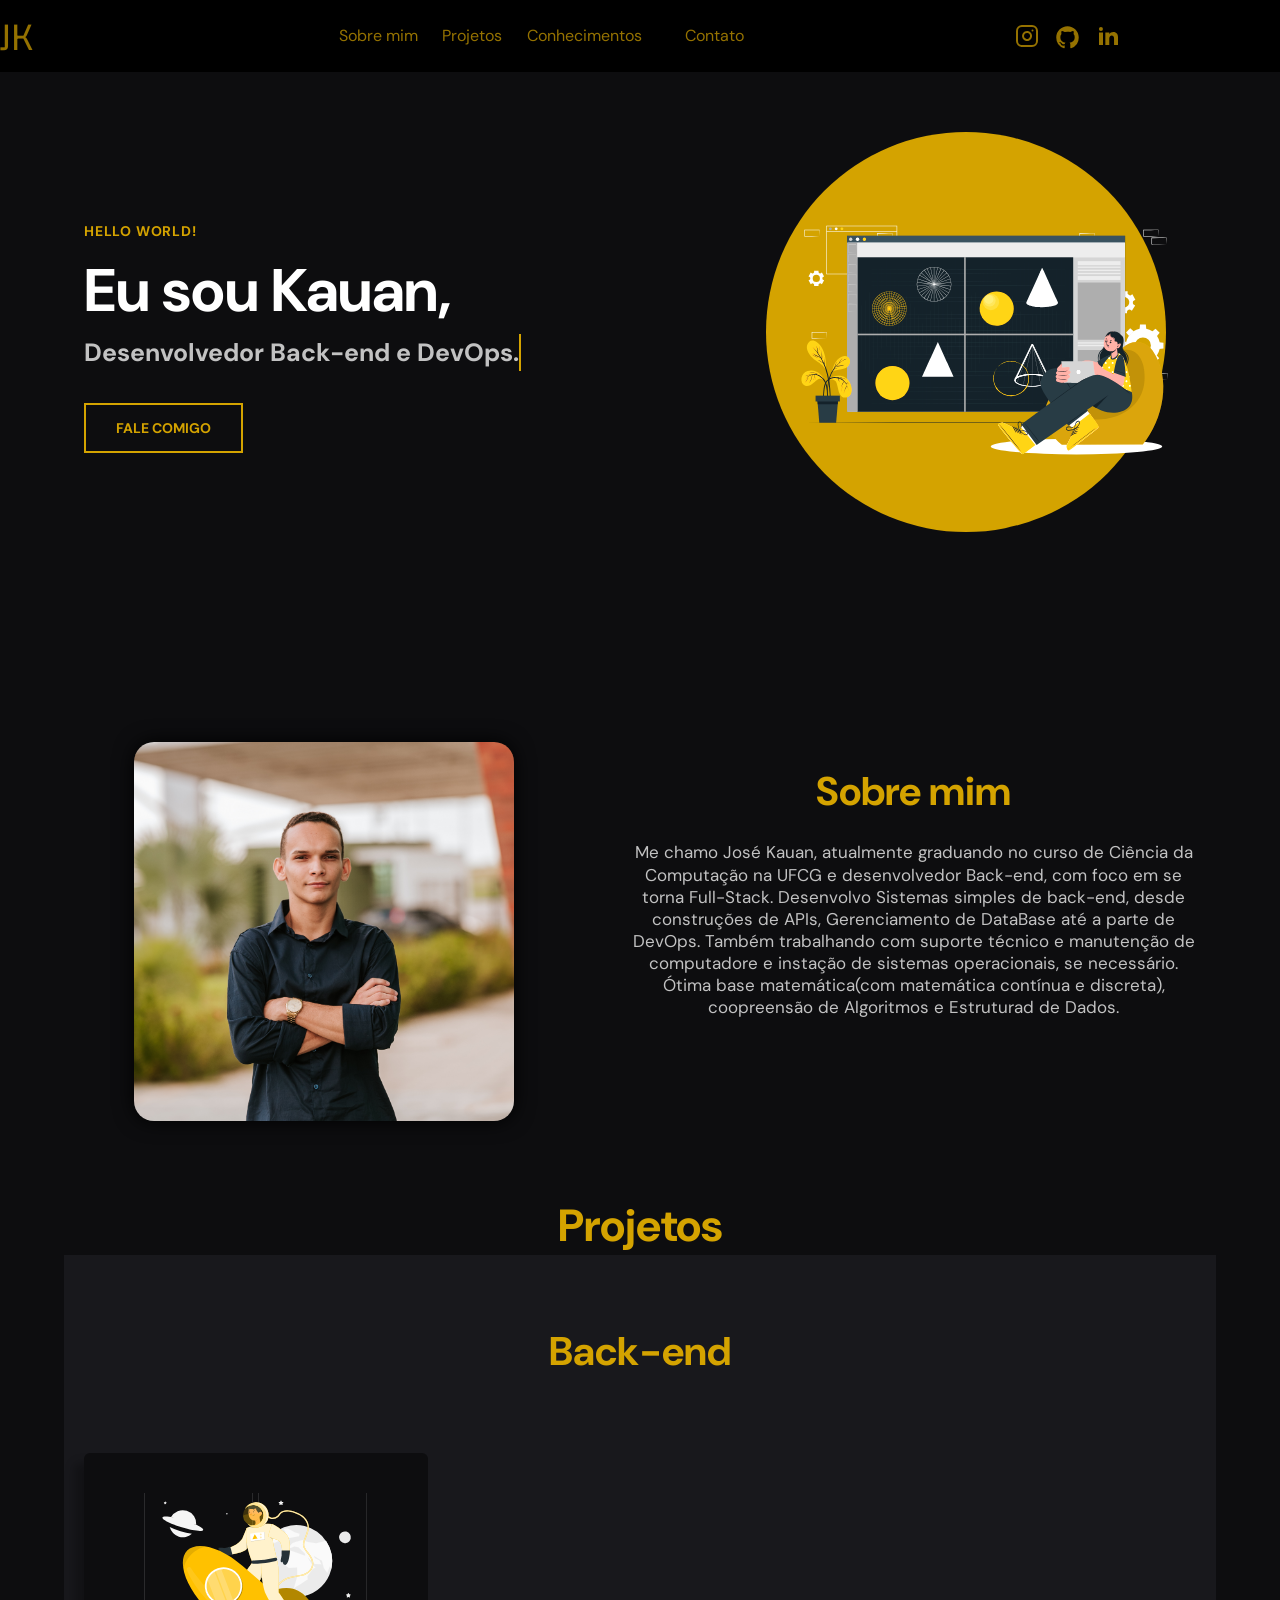
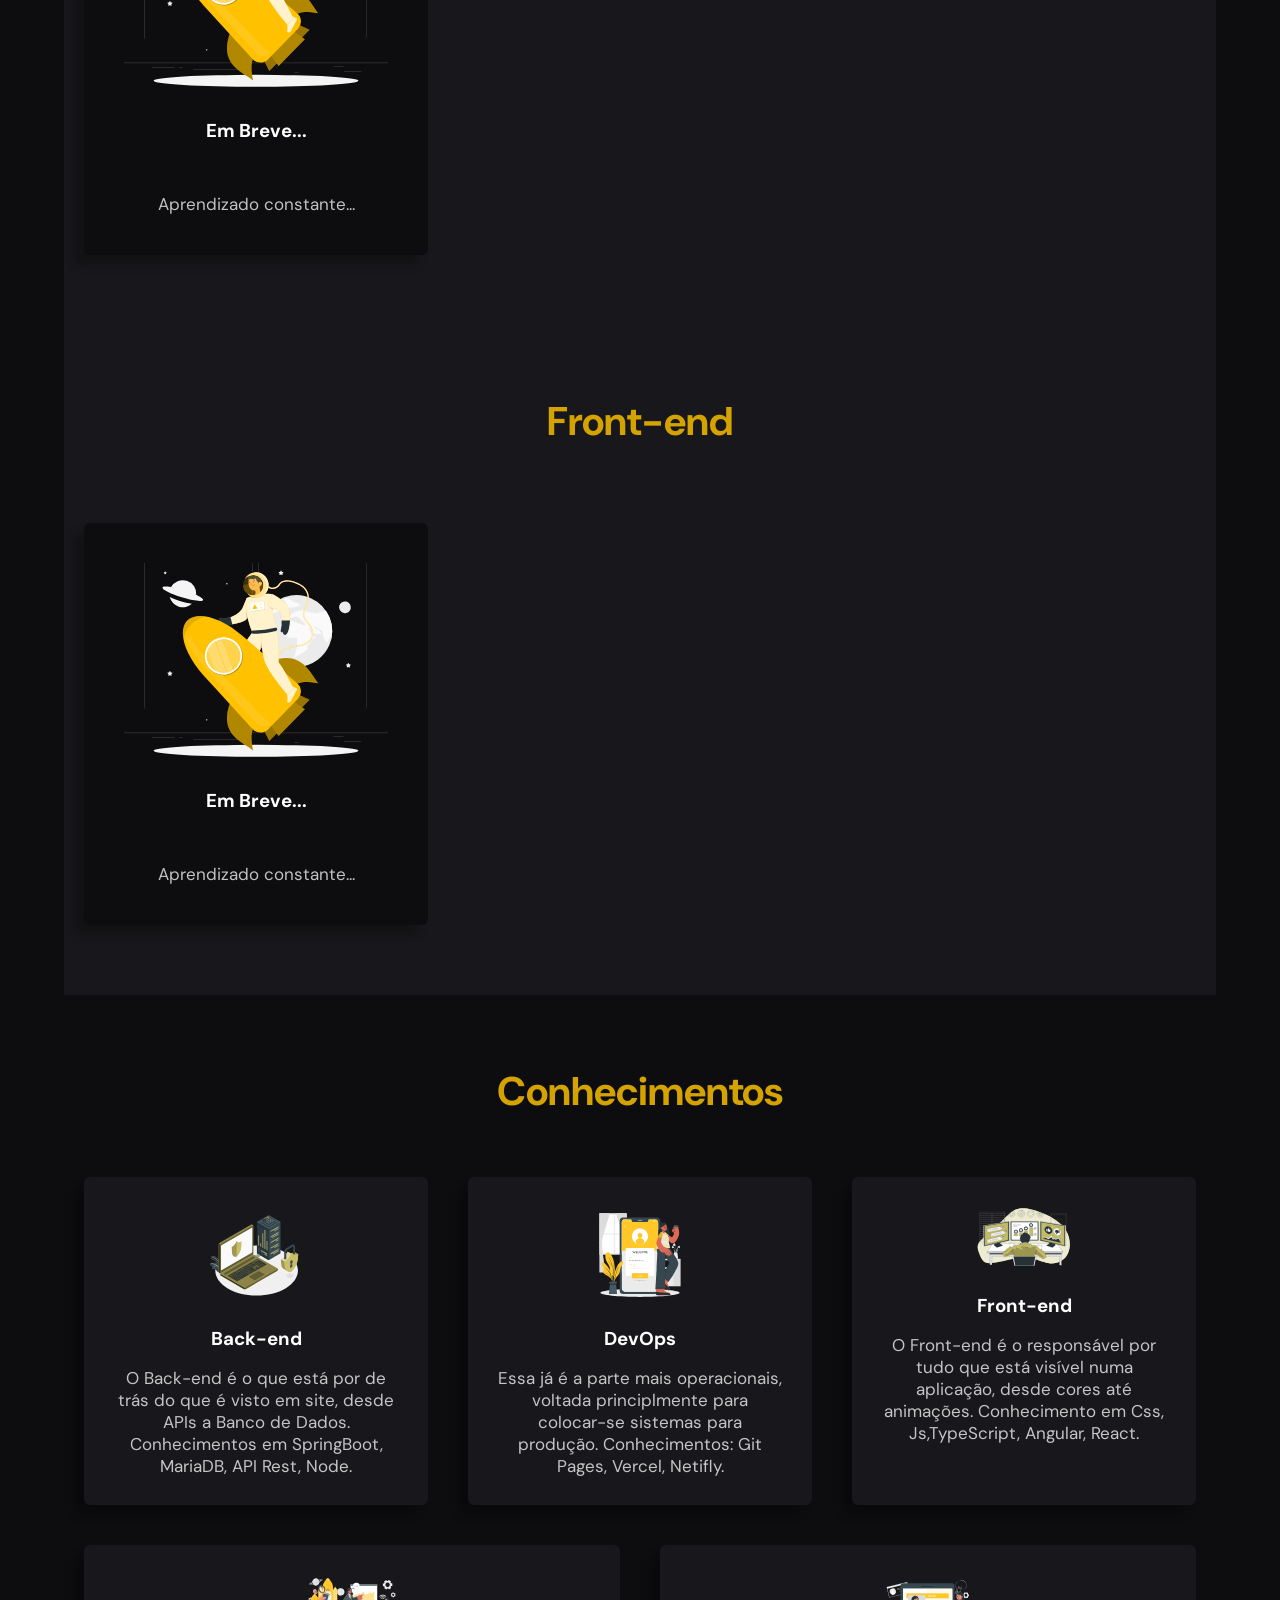
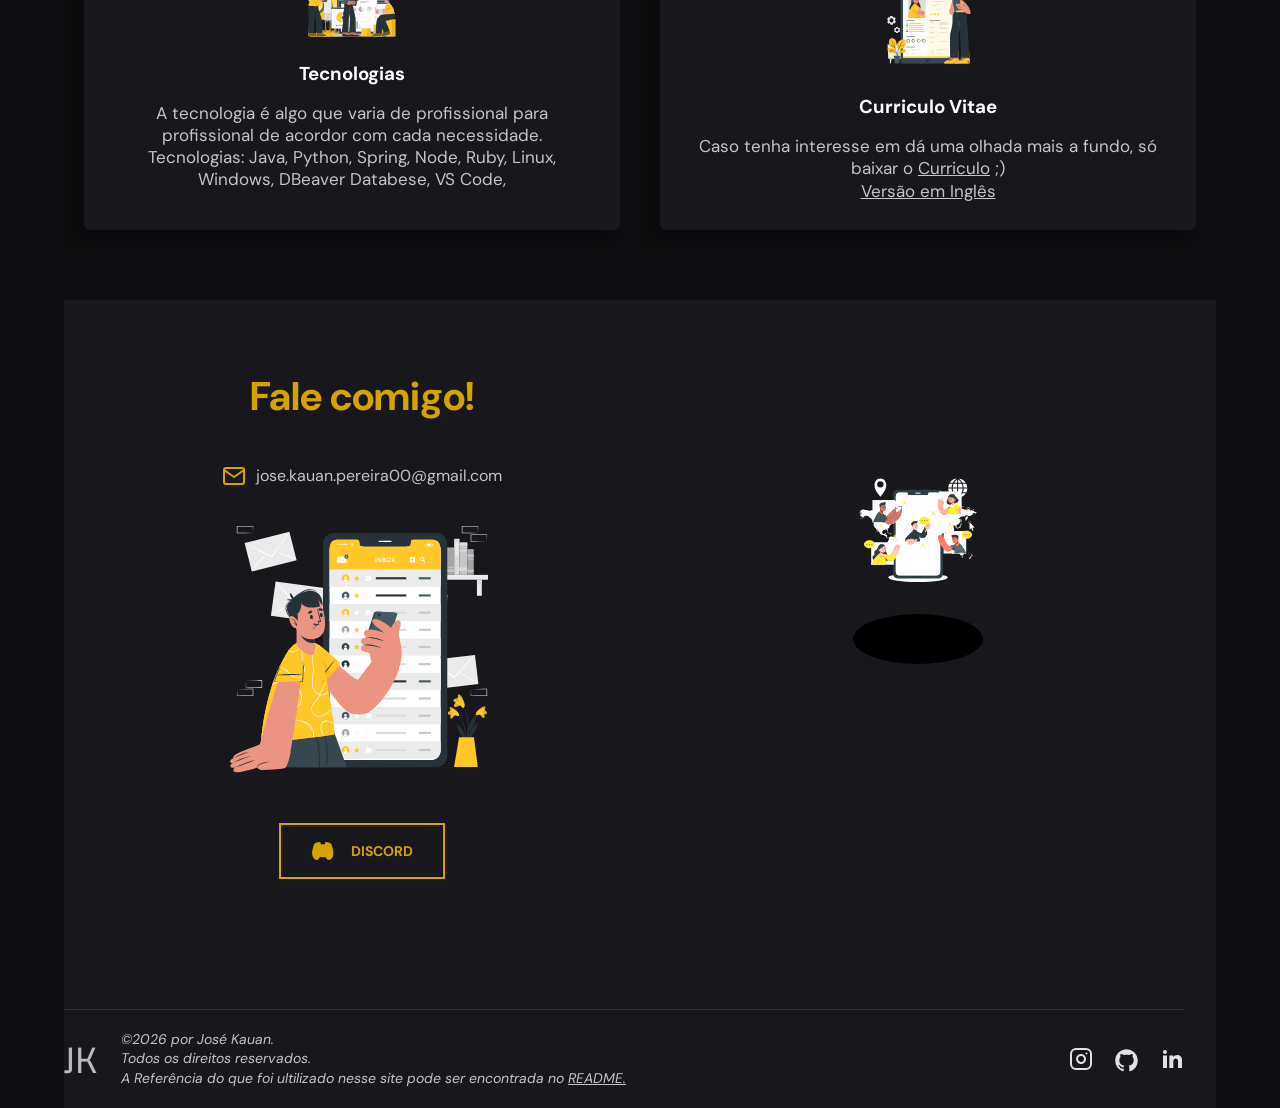
<file: index.html>
<!DOCTYPE html>

<html>
    <head>
        <meta charset="utf-8">
        <meta http-equiv="X-UA-Compatible" content="IE=edge">
        <title>José Kauan - Developer</title>
        <meta name="viewport" content="width=device-width, initial-scale=1">
        <link rel="stylesheet" href="assets/style/global.css">
        <link rel="preconnect" href="https://fonts.googleapis.com" />
        <link rel="preconnect" href="https://fonts.gstatic.com" crossorigin />
        <meta name="description" content="Portifólio de José Kauan, desenvolvedor Full-Stack em desenvolvimento" />
        <meta name="author" content="José Kauan Pereira" />
        <meta property="og:description" content="Portifólio de José Kauan, desenvolvedor Full-Stack em desenvolvimento" />
        <meta property="og:image" content="./assets/public/my.JPG" />
        <meta property="og:type" content="website" />
        <meta name="keywords" content="developer, programação, dev, desenvolvedor, programador, html, css, javascript, nodejs, reactjs, react, github, frontend, front-end" />
        <meta name="robots" content="index" />
        <link href="https://fonts.googleapis.com/css2?family=DM+Sans&family=Gemunu+Libre:wght@200&display=swap" rel="stylesheet" />
        <link rel="shortcut icon" href="assets/public/favicons.svg" type="image/x-icon" />
    </head>

  <body> 
  <div>
    <nav id="navigation">
      <div class="wrapper">
        <a class="logo close" href="#home"> JK </a>

        <div class="menu">
          <ul>
            <li>
              <a id="aboutNav" class="close" href="#about">Sobre mim</a>
            </li>
            <li>
              <a id="projectsNav" class="close" href="#projects">Projetos</a>
            </li>
            <li>
              <a id="knowledgeNav" class="close" href="#knowledge">Conhecimentos</a>
            </li>
            <li>
              <a id="contactNav" class="close" href="#contact">Contato</a>
            </li>
          </ul>

          <ul class="social-links">
            <li>
              <a href="https://instagram.com/zexkauan" title="Instagram" target="_blank">
                <svg width="24" height="24" viewBox="0 0 24 24" fill="none" xmlns="http://www.w3.org/2000/svg" >
                  <path
                    d="M17 1.99997H7C4.23858 1.99997 2 4.23855 2 6.99997V17C2 19.7614 4.23858 22 7 22H17C19.7614 22 22 19.7614 22 17V6.99997C22 4.23855 19.7614 1.99997 17 1.99997Z"
                    stroke="#FFFAF1"
                    stroke-width="2"
                    stroke-linecap="round"
                    stroke-linejoin="round"
                  />
                  <path
                    d="M15.9997 11.3701C16.1231 12.2023 15.981 13.0523 15.5935 13.7991C15.206 14.5459 14.5929 15.1515 13.8413 15.5297C13.0898 15.908 12.2382 16.0397 11.4075 15.906C10.5768 15.7723 9.80947 15.3801 9.21455 14.7852C8.61962 14.1903 8.22744 13.4229 8.09377 12.5923C7.96011 11.7616 8.09177 10.91 8.47003 10.1584C8.84829 9.40691 9.45389 8.7938 10.2007 8.4063C10.9475 8.0188 11.7975 7.87665 12.6297 8.00006C13.4786 8.12594 14.2646 8.52152 14.8714 9.12836C15.4782 9.73521 15.8738 10.5211 15.9997 11.3701Z"
                    stroke="#FFFAF1"
                    stroke-width="2"
                    stroke-linecap="round"
                    stroke-linejoin="round"
                  />
                  <path
                    d="M17.5 6.49997H17.51"
                    stroke="#FFFAF1"
                    stroke-width="2"
                    stroke-linecap="round"
                    stroke-linejoin="round"
                  />
                </svg>
              </a>
            </li>
            <li>
              <a href="https://github.com/jose-kauan-pereira00" title="Github" target="_blank" >
                <svg xmlns="http://www.w3.org/2000/svg" viewBox="0 0 24 24" width="24" height="24" >
                  <path fill="none" d="M0 0h24v24H0z" />
                  <path
                    d="M12 2C6.475 2 2 6.475 2 12a9.994 9.994 0 0 0 6.838 9.488c.5.087.687-.213.687-.476 0-.237-.013-1.024-.013-1.862-2.512.463-3.162-.612-3.362-1.175-.113-.288-.6-1.175-1.025-1.413-.35-.187-.85-.65-.013-.662.788-.013 1.35.725 1.538 1.025.9 1.512 2.338 1.087 2.912.825.088-.65.35-1.087.638-1.337-2.225-.25-4.55-1.113-4.55-4.938 0-1.088.387-1.987 1.025-2.688-.1-.25-.45-1.275.1-2.65 0 0 .837-.262 2.75 1.026a9.28 9.28 0 0 1 2.5-.338c.85 0 1.7.112 2.5.337 1.912-1.3 2.75-1.024 2.75-1.024.55 1.375.2 2.4.1 2.65.637.7 1.025 1.587 1.025 2.687 0 3.838-2.337 4.688-4.562 4.938.362.312.675.912.675 1.85 0 1.337-.013 2.412-.013 2.75 0 .262.188.574.688.474A10.016 10.016 0 0 0 22 12c0-5.525-4.475-10-10-10z"
                    fill="rgba(255,255,255,1)"
                  />
                </svg>
              </a>
            </li>
            <li>
              <a href="https://linkedin.com/in/josekauanpereira" title="LinkedIn" target="_blank" >
                <svg xmlns="http://www.w3.org/2000/svg" viewBox="0 0 24 24" width="24" height="24" >
                  <path fill="none" d="M0 0h24v24H0z" />
                  <path
                    d="M6.94 5a2 2 0 1 1-4-.002 2 2 0 0 1 4 .002zM7 8.48H3V21h4V8.48zm6.32 0H9.34V21h3.94v-6.57c0-3.66 4.77-4 4.77 0V21H22v-7.93c0-6.17-7.06-5.94-8.72-2.91l.04-1.68z"
                    fill="rgba(255,255,255,1)"
                  />
                </svg>
              </a>
            </li>
          </ul>
        </div>

        <button
          aria-expanded="false"
          aria-label="Abrir menu"
          class="open-menu open"
        >
          <svg
            width="40"
            height="40"
            viewBox="0 0 40 40"
            fill="none"
            xmlns="http://www.w3.org/2000/svg"
          >
            <path
              d="M10 20H30"
              stroke="#00856F"
              stroke-width="2"
              stroke-linecap="round"
              stroke-linejoin="round"
            />
            <path
              d="M10 12H30"
              stroke="#00856F"
              stroke-width="2"
              stroke-linecap="round"
              stroke-linejoin="round"
            />
            <path
              d="M18 28L30 28"
              stroke="#00856F"
              stroke-width="2"
              stroke-linecap="round"
              stroke-linejoin="round"
            />
          </svg>
        </button>

        <button
          aria-expanded="true"
          aria-label="Fechar menu"
          class="close-menu close"
        >
          <svg
            width="40"
            height="40"
            viewBox="0 0 40 40"
            fill="none"
            xmlns="http://www.w3.org/2000/svg"
          >
            <path
              d="M30 10L10 30M10 10L30 30"
              stroke="#FFFAF1"
              stroke-width="2"
              stroke-linecap="round"
              stroke-linejoin="round"
            />
          </svg>
        </button>
      </div>
    </nav>
    <div class="container">

      <section id="home">
        <div class="wrapper">
          <div class="col-a">
            <header>
              <h4>Hello World!</h4>
              <h1>Eu sou Kauan,</h1>
            </header>
            <div class="content">
              <p class="line typing">Desenvolvedor Back-end e DevOps.</p>
              <a class="button" href="#contact"> Fale comigo </a>
            </div>
          </div>

          <div class="col-b">
          <img src="assets/public/modeling-cuate.svg" alt="">
          </div>
        </div>
      </section>

      <section id="about">
        <div class="wrapper">
          <div class="col-a">
            <header>
              <h2>Sobre mim</h2>
            </header>
            <div class="content">
              <p>
              Me chamo José Kauan, atualmente graduando no curso de Ciência da Computação na UFCG
              e desenvolvedor Back-end, com foco em se torna Full-Stack. Desenvolvo Sistemas simples
              de back-end, desde construções de APIs, Gerenciamento de DataBase até a parte de DevOps. 
              Também trabalhando com suporte técnico e manutenção de computadore e instação de sistemas operacionais,
              se necessário. Ótima base matemática(com matemática contínua e discreta), coopreensão de Algoritmos
              e Estruturad de Dados.
              </p>
            </div>
          </div>
  
          <div class="col-b">
            <img
              src="assets/public/my.JPG"
              alt="My"
            />
          </div>
        </div>
      </section>

      <h2>Projetos</h2>
  
      <section id="projects">
        <div class="wrapper">
          <header>
            <h2>Back-end</h2>
          </header>
          <div class="content">
            <div class="cards">
              <div class="card">
                <img src="assets/public/em-andamento-full.svg" alt="back-end" />

                <h3>Em Breve...</h3>
                <p>
                  Aprendizado constante...
                </p>
              </div>

             <!-- So Seguir a estrutura acima para ir adcionando projetos-->
            </div>
          </div>
        </div>
      </section>

      <section id="projects">
        <div class="wrapper">
          <header>
            <h2>Front-end</h2>
          </header>
          <div class="content">
            <div class="cards">
              <div class="card">
                <img src="assets/public/em-andamento-full.svg" alt="back-end" />

                <h3>Em Breve...</h3>
                <p>
                  Aprendizado constante...
                </p>
              </div>

             <!-- So Seguir a estrutura acima para ir adcionando projetos-->
            </div>
          </div>
        </div>
      </section>

      <section id="knowledge">
        <div class="wrapper">
          <header>
            <h2>Conhecimentos</h2>
          </header>
          <div class="content">
            <div class="cards">
              <div class="card">
                <img src="assets/public/backend.svg" alt="back-end" />

                <h3>Back-end</h3>
                <p>
                  O Back-end é o que está por de trás do que é visto em site, desde APIs a Banco de Dados.
                  Conhecimentos em SpringBoot, MariaDB, API Rest, Node.
                </p>
              </div>
              <div class="card">
                <img src="assets/public/frontend.svg" alt="frontend" />

                <h3>DevOps</h3>
                <p>
                  Essa já é a parte mais operacionais, voltada principlmente para colocar-se sistemas para produção. Conhecimentos: Git Pages, Vercel, Netifly.
                </p>
              </div>
              <div class="card">
                <img src="assets/public/devops.svg" alt="DevOps" />

                <h3>Front-end</h3>
                <p>
                  O Front-end é o responsável por tudo que está visível numa aplicação, desde cores até animações. Conhecimento em Css, Js,TypeScript, Angular, React.
                </p>
              </div>
              <div class="card">
                <img src="assets/public/tecnologia.svg" alt="back-end" />

                <h3>Tecnologias</h3>
                <p>
                  A tecnologia é algo que varia de profissional para profissional de acordor com cada necessidade. 
                  Tecnologias: Java, Python, Spring, Node, Ruby, Linux, Windows, DBeaver Databese, VS Code, 
                </p>
              </div>
              <div class="card">
                <img src="assets/public/curriculo.svg" alt="back-end" />

                <h3>Curriculo Vitae</h3>
                <p>
                  Caso tenha interesse em dá uma olhada mais a fundo, só baixar o <a href="assets/public/CurriculoProg.pdf" 
                  download="Jose-kauan-curriculo.pdf"><u>Curriculo</u></a> ;) <br>
                  <a href="assets/public/curriculumProgIngles.pdf" download="jose-kauan-curriculo.pdf"><u>Versão em Inglês</u></a>
                </p>
              </div>
            </div>
          </div>
        </div>
      </section>

      <section id="contact">
        <div class="wrapper">
          <div class="col-a">
            <header>
              <h2>Fale comigo!</h2>
            </header>
            <div class="content">
              <ul>
                <li>
                  <a href="mailto: jose.kauan.pereira00@gmail.com" title="Enviar e-mail">
                    <svg
                      width="24"
                      height="24"
                      viewBox="0 0 24 24"
                      fill="none"
                      xmlns="http://www.w3.org/2000/svg"
                    >
                      <path
                        d="M4 4H20C21.1 4 22 4.9 22 6V18C22 19.1 21.1 20 20 20H4C2.9 20 2 19.1 2 18V6C2 4.9 2.9 4 4 4Z"
                        stroke="#00856F"
                        stroke-width="2"
                        stroke-linecap="round"
                        stroke-linejoin="round"
                      />
                      <path
                        d="M22 6L12 13L2 6"
                        stroke="#00856F"
                        stroke-width="2"
                        stroke-linecap="round"
                        stroke-linejoin="round"
                      />
                    </svg>

                    jose.kauan.pereira00@gmail.com
                  </a>
                </li>
                <li>
                  <img
                      src="assets/public/celular2.svg"
                      alt="Ícone de celular."
                      id="cel"
                    />
                  
                </li>
              </ul>

              <a
                class="button"
                title="Me chama no Discord!"
                href="https://discord.com/users/1379868225654751317"
                target="_blank"
              >
              <svg
                width="24"
                height="24"
                viewBox="0 0 24 24"
                fill="none"
                stroke="currentColor"
                stroke-width="2"
                stroke-linecap="round"
                stroke-linejoin="round"
                xmlns="http://www.w3.org/2000/svg"
              >
                <path d="M8.5 12c0 .552 -.448 1 -1 1s-1 -.448 -1 -1s.448 -1 1 -1s1 .448 1 1z" />
                <path d="M15.5 12c0 .552 -.448 1 -1 1s-1 -.448 -1 -1s.448 -1 1 -1s1 .448 1 1z" />
                <path d="M15.5 17c0 1 1.5 3 2 3c1.5 0 2.833 -1.667 3.5 -3c.667 -1.667 .5 -5.833 -1.5 -11.5c-1.457 -1.015 -3 -1.34 -4.5 -1.5l-.5 2.5c-2 -.5 -3.5 -.5 -5.5 0l-.5 -2.5c-1.5 .16 -3.043 .525 -4.5 1.5c-2 5.667 -2.167 9.833 -1.5 11.5c.667 1.333 2 3 3.5 3c.5 0 2 -2 2 -3" />
                <path d="M7 16.5c3.5 1 6.5 1 10 0" />
              </svg>
                Discord
              </a>
            </div>
          </div>

          <div class="col-b">
            <img src="assets/public/celular.svg" alt="Ícone de celular." />
          </div>
        </div>
      </section>

      <a id="backToTopButton" title="Voltar ao topo" href="#home">
        <svg
          width="40"
          height="40"
          viewBox="0 0 40 40"
          fill="none"
          xmlns="http://www.w3.org/2000/svg"
        >
          <circle cx="20" cy="20" r="20" fill="#00856F" />
          <path
            d="M20 27V13"
            stroke="white"
            stroke-width="2"
            stroke-linecap="round"
            stroke-linejoin="round"
          />
          <path
            d="M13 20L20 13L27 20"
            stroke="white"
            stroke-width="2"
            stroke-linecap="round"
            stroke-linejoin="round"
          />
        </svg>
      </a>

      <footer>
        <div class="wrapper">
          <div class="col-a">
            <a class="logo" href="#home"> JK </a>

            <p>
              <i>©2026 por José Kauan.</i><br />
              <i>Todos os direitos reservados.</i> <br>
              <i>A Referência do que foi ultilizado nesse site pode ser encontrada no <a href="https://github.com/jose-kauan-pereira00/my-website"><u>README.</u></a></i>
            </p>
          </div>

          <div class="col-b">
            <ul class="social-links">
              <li>
                <a
                  href="https://instagram.com/zexkauan"
                  title="Instagram"
                  target="_blank"
                  ><svg
                    width="24"
                    height="24"
                    viewBox="0 0 24 24"
                    fill="none"
                    xmlns="http://www.w3.org/2000/svg"
                  >
                    <path
                      d="M17 1.99997H7C4.23858 1.99997 2 4.23855 2 6.99997V17C2 19.7614 4.23858 22 7 22H17C19.7614 22 22 19.7614 22 17V6.99997C22 4.23855 19.7614 1.99997 17 1.99997Z"
                      stroke="#FFFAF1"
                      stroke-width="2"
                      stroke-linecap="round"
                      stroke-linejoin="round"
                    />
                    <path
                      d="M15.9997 11.3701C16.1231 12.2023 15.981 13.0523 15.5935 13.7991C15.206 14.5459 14.5929 15.1515 13.8413 15.5297C13.0898 15.908 12.2382 16.0397 11.4075 15.906C10.5768 15.7723 9.80947 15.3801 9.21455 14.7852C8.61962 14.1903 8.22744 13.4229 8.09377 12.5923C7.96011 11.7616 8.09177 10.91 8.47003 10.1584C8.84829 9.40691 9.45389 8.7938 10.2007 8.4063C10.9475 8.0188 11.7975 7.87665 12.6297 8.00006C13.4786 8.12594 14.2646 8.52152 14.8714 9.12836C15.4782 9.73521 15.8738 10.5211 15.9997 11.3701Z"
                      stroke="#FFFAF1"
                      stroke-width="2"
                      stroke-linecap="round"
                      stroke-linejoin="round"
                    />
                    <path
                      d="M17.5 6.49997H17.51"
                      stroke="#FFFAF1"
                      stroke-width="2"
                      stroke-linecap="round"
                      stroke-linejoin="round"
                    />
                  </svg>
                </a>
              </li>
              <li>
                <a href="https://github.com/jose-kauan-pereira00" title="Github" target="_blank" >
                  <svg xmlns="http://www.w3.org/2000/svg" viewBox="0 0 24 24" width="24" height="24" >
                    <path fill="none" d="M0 0h24v24H0z" />
                    <path
                      d="M12 2C6.475 2 2 6.475 2 12a9.994 9.994 0 0 0 6.838 9.488c.5.087.687-.213.687-.476 0-.237-.013-1.024-.013-1.862-2.512.463-3.162-.612-3.362-1.175-.113-.288-.6-1.175-1.025-1.413-.35-.187-.85-.65-.013-.662.788-.013 1.35.725 1.538 1.025.9 1.512 2.338 1.087 2.912.825.088-.65.35-1.087.638-1.337-2.225-.25-4.55-1.113-4.55-4.938 0-1.088.387-1.987 1.025-2.688-.1-.25-.45-1.275.1-2.65 0 0 .837-.262 2.75 1.026a9.28 9.28 0 0 1 2.5-.338c.85 0 1.7.112 2.5.337 1.912-1.3 2.75-1.024 2.75-1.024.55 1.375.2 2.4.1 2.65.637.7 1.025 1.587 1.025 2.687 0 3.838-2.337 4.688-4.562 4.938.362.312.675.912.675 1.85 0 1.337-.013 2.412-.013 2.75 0 .262.188.574.688.474A10.016 10.016 0 0 0 22 12c0-5.525-4.475-10-10-10z"
                      fill="rgba(255,255,255,1)"
                    />
                  </svg>
                </a>
              </li>
              <li>
                <a href="https://linkedin.com/in/josekauanpereira" title="LinkedIn" target="_blank" >
                  <svg xmlns="http://www.w3.org/2000/svg" viewBox="0 0 24 24" width="24" height="24" >
                    <path fill="none" d="M0 0h24v24H0z" />
                    <path
                      d="M6.94 5a2 2 0 1 1-4-.002 2 2 0 0 1 4 .002zM7 8.48H3V21h4V8.48zm6.32 0H9.34V21h3.94v-6.57c0-3.66 4.77-4 4.77 0V21H22v-7.93c0-6.17-7.06-5.94-8.72-2.91l.04-1.68z"
                      fill="rgba(255,255,255,1)"
                    />
                  </svg>
                </a>
              </li>
            </ul>
          </div>
        </div>
      </div>
    </footer>
  </body>
</html>
</file>
<file: assets/style/global.css>
/*===== GERAL ===============================================*/

* {
  margin: 0;
  padding: 0;
  box-sizing: border-box;

  font-family: "DM Sans", sans-serif;
}

:root {
  --hue: 45;

  --primary-color: #d4a300; 
  --primary-hover: #b38600;
  --secundary-color: #18181c; 
  --third-color: #24242e;
  --bg-color: #0d0d0f;

  --headline: #ffffff;
  --paragraph: rgba(255, 255, 255, 0.75);
  --paragraph-2: #e1e1e6;

  font-size: 62.5%;

  --nav-height: 7.2rem;
}

html {
  scroll-behavior: smooth;
}
.container{
  width: min(120rem, 100%);
  margin-inline: auto;
  padding-inline: 2.4rem;
}
html,
body {
  width: 100%;
  height: 100%;
}

body {
  font-size: 1.6rem;
  text-align: center;

  overflow: overlay;

  background-color: var(--bg-color);
}

body.light-mode {
  --secundary-color: rgb(229, 229, 229);
  --third-color: hwb(0 48% 52% / 0.356);
  --bg-color: rgb(241, 241, 241);

  --headline: hsl(0, 0%, 0%);
  --paragraph: rgb(32, 32, 32);
  --paragraph-2: hsl(calc(var(--hue) + 10), 14%, 3%);
}
---
::-webkit-scrollbar {
  width: 0.8rem;
}

::-webkit-scrollbar-track {
  border-radius: 1rem;
  background: var(--bg-color);
}

::-webkit-scrollbar-thumb {
  border-radius: 1rem;
  background: var(--paragraph);
}
---
.wrapper {
  width: min(50rem, 100%);

  margin-inline: auto;
  padding-inline: 2.4rem;
}

ul {
  list-style: none;
}

a {
  color: var(--paragraph);
  text-decoration: none;
}

img {
  max-width: 100%;
  color: var(--paragraph);
}

section {
  padding-block: 5rem;
  padding-inline: 2rem;
}

section h4 {
  font-size: 1.4rem;
  font-weight: 700;
  line-height: 150%;
  letter-spacing: 0.08rem;
  color: var(--primary-color);
  text-transform: uppercase;

  margin-bottom: 1.6rem;
}

section header h2 {
  font-size: 3rem;
  line-height: 3.9rem;

  color: var(--primary-color);
}

section h3 {
  color: var(--headline);
}

section p,
section span {
  font-weight: 400;
  font-size: 1.7rem;
  line-height: 130%;

  color: var(--paragraph);
}

.button {
  background: none;
  border: 0.2rem solid var(--primary-color);

  margin-bottom: 6rem;
  padding: 1.4rem 3rem;

  width: fit-content;

  color: var(--primary-color);
  font-size: 1.4rem;
  font-weight: 700;
  text-transform: uppercase;
  text-decoration: none;

  display: flex;
  align-items: center;
  justify-content: center;
  gap: 1.6rem;

  position: relative;

  transition: 400ms;
}

body.light-mode .button,
body.light-mode #home h4 {
  filter: brightness(0.8);
}

.button:hover {
  color: #fff;
  background-color: var(--primary-hover);
  border: 0.2rem solid var(--primary-hover);
  cursor: pointer;
}

body.light-mode .button:hover {
  filter: none;
}

/* SOCIAL LINKS */

.social-links {
  display: flex;
  align-items: center;
  justify-content: center;
  gap: 2.5rem;
}

.social-links li {
  height: 3rem;
}

.social-links svg {
  margin-top: 0.3rem;
  transition: 300ms;
}

.social-links li:nth-child(2) svg {
  width: 2.7rem;
  height: 2.7rem;
}

.social-links svg:hover {
  margin-top: 0;
  margin-bottom: 0.3rem;
}

body .social-links li svg path {
  transition: 200ms;
}

body nav#navigation .social-links li:nth-child(1) svg:hover path,
body .social-links li:nth-child(1) svg:hover path {
  stroke: #ff377a;
}

body .social-links li:nth-child(2) svg:hover path:nth-child(2),
body nav#navigation .social-links li:nth-child(2) svg:hover path:nth-child(2) {
  fill: #fff;
}

body.light-mode .social-links li:nth-child(2) svg:hover path:nth-child(2),
body.light-mode
  nav#navigation
  .social-links
  li:nth-child(2)
  svg:hover
  path:nth-child(2) {
  fill: #000;
}

body .social-links li:nth-child(3) svg:hover path:nth-child(2),
body nav#navigation .social-links li:nth-child(3) svg:hover path:nth-child(2) {
  fill: #0a66c2;
}

body .social-links li:nth-child(4) svg:hover path:nth-child(2),
body nav#navigation .social-links li:nth-child(4) svg:hover path:nth-child(2) {
  fill: #00abf0;
}

/* == == */

#projects .card circle {
  fill: var(--secundary-color);
}

#backToTopButton circle {
  fill: var(--primary-color);
}

#contact li path,
#navigation button.open-menu path[stroke*="#00856F"] {
  stroke: var(--primary-color);
}

#navigation.scroll button.open-menu path[stroke*="#00856F"] {
  stroke: var(--paragraph-2);
}

h2{
  color: var(--primary-color);
  font-size: 4.5rem;
}

/*===== NAVIGATION ===================================*/

nav {
  width: 100vw;
  height: var(--nav-height);

  display: flex;
  background-color: #000;

  position: fixed;
  top: 0;
  z-index: 100;
}

nav .wrapper {
  display: flex;
  align-items: center;
  justify-content: space-between;
}

nav.scroll {
  background: #000;;
  backdrop-filter: blur(1rem);
  -webkit-backdrop-filter: blur(1rem);
}

/* LOGO */

a.logo {
  font-family: "Gemunu Libre", sans-serif;
  font-size: 3rem;
  opacity: 0.7;
}

nav#navigation a.logo {
  color: var(--primary-color);
}

body.light-mode nav#navigation a.logo,
body.light-mode footer a.logo {
  font-weight: bold;
}

footer a.logo,
nav#navigation.scroll a.logo,
body.menu-expanded nav#navigation a.logo,
body.light-mode.menu-expanded nav#navigation.scroll a.logo {
  color: #fff;
}

body.menu-expanded nav#navigation a.logo {
  opacity: 1;
}

body.light-mode nav#navigation a.logo {
  filter: brightness(0.8);
}

body.light-mode footer a.logo,
body.light-mode nav#navigation.scroll a.logo {
  color: #000;
}

/* == == */

nav#navigation .menu ul li a {
  color: #fff;
}

nav button {
  background: none;
  border: none;
  cursor: pointer;
}

nav .menu,
nav .close-menu {
  position: fixed;
}

/*===== MENU-EXPANDED ==========================================*/

body.menu-expanded {
  overflow: hidden;
}

body.menu-expanded nav#navigation.scroll {
  background: none;
  backdrop-filter: none;
}

.menu,
.close-menu,
body.menu-expanded .open-menu {
  opacity: 0;
  visibility: hidden;
}

body.menu-expanded .menu,
body.menu-expanded .close-menu {
  opacity: 1;
  visibility: visible;
}

.menu {
  transform: translateX(100%);
}

body.menu-expanded .menu,
body.menu-expanded nav.scroll .menu {
  top: 0;
  left: 0;

  background: rgba(0, 0, 0, 0.7);
  backdrop-filter: blur(1rem);
  -webkit-backdrop-filter: blur(1rem);

  width: 100vw;
  height: 100vh;

  padding-top: var(--nav-height);

  transition: transform 300ms;
  transform: translateX(0);
}

.menu ul:nth-child(1) {
  display: flex;
  flex-direction: column;
  gap: 3rem;

  margin: 8rem 0 10rem 0;

  font-weight: 700;
  font-size: 2rem;
  line-height: 3.1rem;
}

body.menu-expanded nav .logo,
body.menu-expanded button {
  position: relative;
  z-index: 100;
}

body.menu-expanded button path {
  stroke: white;
}

/*===== HOME ===================================*/

-------
#home {
  height: 100vh;
  min-height: calc(60rem + var(--nav-height));
  padding-block: 0;

  background-color: var(--secundary-color);

  display: flex;
  align-items: center;
}

#home .wrapper {
  height: 53rem;

  display: flex;
  flex-direction: column;
  align-items: center;
  justify-content: center;
  gap: 6rem;

  position: relative;
}

#home h1 {
  font-size: 4.5rem;
  color: var(--headline);
  line-height: 110%;

  margin-bottom: 1rem;
}

#home p {
  display: inline-flex;

  font-size: 1.8rem;
  line-height: 150%;
  font-weight: bold;

  margin-bottom: 3.2rem;
}

#home .line {
  border-right: 0.2rem solid var(--primary-color);
  white-space: nowrap;
  overflow: hidden;
}

#home .typing {
  animation: line-typing 500ms steps(40) infinite normal,
    typing 2s steps(40) 1.4s normal backwards;
}

@keyframes typing {
  from {
    width: 0;
  }
  to {
    width: 27.5rem;
  }
}

@keyframes line-typing {
  from {
    border-right-color: var(--primary-color);
  }
  to {
    border-right-color: transparent;
  }
}

#home .button {
  margin-inline: auto;
}

#home .col-b {
  display: flex;
  flex-direction: column;
  align-items: center;
  gap: 2rem;

  animation: flutuar 3s infinite backwards;
  position: relative;
}

@keyframes flutuar {
  0% {
    transform: translateY(2rem);
  }
  50% {
    transform: translateY(-2rem);
  }
  100% {
    transform: translateY(2rem);
  }
}

#home .wrapper::before {
  content: "";
  display: block;

  width: 27rem;
  height: 27rem;

  background-color: var(--primary-color);
  border-radius: 100%;

  position: absolute;
  bottom: -3.1rem;
  z-index: -1;

  animation: appear 1s 500ms backwards;
}

#home img {
  width: 30rem;
  min-width: 14.5rem;
  display: block;
  margin-inline: auto;
  filter: contrast(1.2);
}

#home img#notebook-2-white,
body.light-mode #home img#notebook-1,
body.light-mode #home img#notebook-2 {
  visibility: hidden;
  opacity: 0;
  animation: none;
}

#home img#notebook-1 {
  animation: appear 1s 1s backwards;
}

#home img#notebook-2-white {
  position: absolute;
}

body.light-mode #home img#notebook-2-white {
  position: absolute;
  visibility: visible;
  opacity: 1;
}

#home img#notebook-2 {
  position: absolute;
  z-index: 90;
  animation: appear 1s 2s backwards;
}

#home img#vidro {
  position: absolute;
  z-index: 100;
  right: -2rem;
  animation: appear-vidro 1s 2.3s backwards;

  filter: contrast(5);
}

@keyframes appear {
  from {
    opacity: 0;
  }
  to {
    opacity: 1;
  }
}

@keyframes appear-vidro {
  from {
    right: -4rem;
    opacity: 0;
  }
  to {
    right: -2rem;
    opacity: 1;
  }
}
--------------

/*===== ABOUT =================================================*/

#about {
  text-align: center;
}

#about .content p {
  margin-block: 2.4rem;
}

#about .content a {
  text-decoration: none;
  color: var(--paragraph);
  font-weight: bold;
}

#about .col-a {
  margin-bottom: 6rem;
}

#about .col-b {
  text-align: left;
}

#about img {
  width: 38rem;

  border-radius: 2rem;
  box-shadow: 0 0 2rem black;

  transition: 600ms;
}

/*===== PROJECTS ===============================================*/

#projects {
  background-color: var(--secundary-color);
}

#projects header {
  margin-bottom: 6rem;
}

#projects header h2 {
  margin-bottom: 1.6rem;
}

#projects header p {
  max-width: 60rem;
  margin: 0 auto 3rem;
  text-align: center;
}

#projects header p a {
  color: var(--paragraph);
  font-weight: bold;
  font-style: italic;
}

#projects header p + a {
  padding: 0.8rem 2rem;
  color: var(--paragraph);

  background-color: var(--third-color);
  border-radius: 0.8rem;

  display: inline-flex;
  justify-content: center;
  gap: 1rem;

  transition: 300ms;
}

#projects header a svg path:nth-child(2) {
  fill: var(--headline);
}

#projects header a:hover {
  filter: brightness(0.7);
}

#projects .cards {
  display: grid;
  grid-template-columns: repeat(1, 1fr);
  gap: 3.2rem;
}

#projects .card {
  padding: 4rem;
  background: var(--bg-color);

  border-radius: 0.6rem;
  box-shadow: -1rem 1rem 1rem rgba(0, 0, 0, 0.267);

  display: flex;
  flex-direction: column;
  align-items: center;
  gap: 2.5rem;

  transition: 400ms;
}

#projects .card:hover {
  background: var(--third-color);
}

#projects .card .img-wrapper {
  width: 100%;
  position: relative;
}

#projects .card img {
  width: 100%;
  height: 20rem;
  object-fit: cover;
  border-radius: 0.6rem;

  transition: 300ms;
}

#projects .card:hover > .img-wrapper img {
  filter: opacity(0.5);
}

#projects .card .buttons {
  visibility: hidden;
  opacity: 0;

  position: absolute;
  left: 0;
  right: 0;
  top: 50%;
  transform: translateY(-50%);

  display: flex;
  justify-content: center;
  gap: 1rem;

  transition: 400ms;
}

#projects .card:hover > .img-wrapper .buttons {
  visibility: visible;
  opacity: 1;
}

#projects .card .buttons a svg {
  width: 4rem;
  height: 4rem;
}

#projects .card .buttons a svg path:nth-child(2) {
  fill: #000;
  transition: 200ms;
}

#projects .card .buttons a:hover svg path:nth-child(2) {
  fill: #fff;
}

#projects .card .buttons a {
  background: #fff;
  border-radius: 50%;

  width: 6rem;
  height: 6rem;

  display: flex;
  justify-content: center;
  align-items: center;

  transition: 500ms;
}

#projects .card .buttons a:hover {
  background-color: #000;
  cursor: pointer;
}

#projects .card .buttons a:hover > svg {
  fill: #fff;
}

#projects .card:nth-child(8) svg path:nth-child(2) {
  fill: var(--paragraph);
}

#projects .button {
  margin: 6rem auto 0;
}

/*===== KNOWLEDGE ===============================================*/

#knowledge header h2 {
  margin-bottom: 6rem;
}

#knowledge .cards {
  display: flex;
  flex-direction: column;
  gap: 3.2rem;

}

#knowledge .card {
  padding: 2.8rem;
  text-align: center;

  background: var(--secundary-color);

  border-radius: 0.6rem;
  box-shadow: -1rem 1rem 1rem rgba(0, 0, 0, 0.267);

  transition: 400ms;
}

#knowledge .card:hover {
  background: var(--third-color);
}

#knowledge .card h3 {
  margin-block: 1.6rem;
}

#knowledge .card img {
  width: 10rem;
}

/*===== CONTACT ===============================================*/

#contact {
  text-align: left;
  background-color: var(--secundary-color);
}

#contact .col-a {
  display: flex;
  flex-direction: column;
  align-items: center;

  margin-bottom: 2rem;
}

#contact .col-a .content {
  display: flex;
  flex-direction: column;
  align-items: center;
}

#contact header {
  margin-bottom: 3.2rem;
}

#contact ul {
  margin-bottom: 2rem;
}

#contact ul a,
#about .content a:nth-child(2) {
  width: fit-content;

  text-decoration: none;

  display: flex;
  align-items: center;
  gap: 1rem;

  padding: 1rem;
  border-radius: 0.8rem;

  transition: 300ms;
}

#contact ul a {
  color: var(--paragraph);
}

#contact ul a:hover {
  background: var(--third-color);
}

#contact a path {
  transition: 400ms;
}

#contact a.button path {
  fill: var(--primary-color);
}

#contact a.button:hover path {
  fill: #fff;
}

#contact ul li:nth-child(2) a img {
  rotate: -15deg;
}

#contact ul li:nth-child(2) a path {
  stroke: none;
}

#contact .col-b {
  height: 38rem;

  display: flex;
  flex-direction: column;
  align-items: center;
  gap: 2rem;
}

#contact .col-b img {
  width: 13rem;
  animation: flutuar 2.5s infinite backwards;
  filter: brightness(1.2);
}

#contact .col-b::after {
  content: "";
  display: block;

  width: 13rem;
  height: 5rem;

  background-color: black;
  border-radius: 100%;
}

body.light-mode #contact .col-b::after {
  background-color: grey;
}

/*===== FOOTER ===============================================*/

footer {
  background-color: var(--secundary-color);
  color: var(--paragraph);
}

footer .wrapper {
  padding-block: 3rem; /* Espaçamento interno reduzido */
  border-top: 0.1rem solid rgba(255, 255, 255, 0.1); /* Linha divisória mais suave */
  
  display: flex;
  flex-direction: column;
  align-items: center;
  gap: 1.5rem; 
}

footer .logo {
  display: inline-block;
  font-size: 2.6rem;
  margin-bottom: 0;
  opacity: 0.8;
}

footer p {
  font-size: 1.4rem;
  line-height: 1.4;
  margin-bottom: 0;
  color: var(--paragraph);
}

footer .social-links {
  display: flex;
  align-items: center;
  justify-content: center;
  gap: 2rem;
}

footer .social-links li:nth-child(1) svg path {
  stroke: var(--paragraph-2);
}

footer .social-links li:nth-child(2) svg path:nth-child(2),
footer .social-links li:nth-child(3) svg path:nth-child(2),
footer .social-links li:nth-child(4) svg path:nth-child(2) {
  fill: var(--paragraph-2);
}

/* Versão Desktop (Linha Única) */
@media (min-width: 1024px) {
  footer .wrapper {
    flex-direction: row;
    justify-content: space-between;
    align-items: center;
    padding-block: 2rem; /* Mais fino no desktop */
  }

  footer .col-a {
    display: flex;
    align-items: center;
    gap: 2.4rem; /* Deixa Logo e Copyright lado a lado no desktop */
    text-align: left;
  }

  footer .social-links {
    justify-content: flex-end;
  }
}


/*===== BACK TO TOP BUTTON =====================================*/

#backToTopButton {
  position: fixed;
  bottom: 1.5rem;
  right: 2.5rem;

  opacity: 0;
  visibility: hidden;

  transition: 200ms;
  transform: translateY(100%);
}

#backToTopButton.show {
  opacity: 1;
  visibility: visible;

  transform: translateY(0);
}

/*===== RESPONSIVO (DESKTOP) ====================================*/

@media (min-width: 1024px) {
  /*===== GERAL =======================================*/

  body {
    overflow: auto;
  }

  .wrapper {
    width: min(112rem, 100%);
    display: grid;
  }

  section {
    padding-block: 7rem;
  }

  body section h2 {
    font-size: 4rem;
    line-height: 5.2rem;
  }

  .col-a {
    grid-area: A;
  }

  .col-b {
    grid-area: B;
  }

  /*===== NAVEGATION ==================================*/

  /*Reset*/
  nav#navigation .wrapper * {
    margin: 0;
    padding: 0;
    visibility: initial;
    display: initial;
    opacity: initial;
    flex-direction: initial;
    position: initial;
    font-size: initial;
    transform: initial;
    color: initial;
    background-color: initial;
    font-weight: initial;
    filter: initial;
  }

  nav#navigation a.logo,
  footer a.logo {
    font-size: 4rem;
    opacity: 0.7;
  }

  nav#navigation .close-menu,
  nav#navigation .open-menu {
    display: none;
  }

  nav#navigation .menu {
    display: flex;
    align-items: center;
    justify-content: space-between;

    width: 70%;
  }

  nav#navigation .menu ul:nth-child(1) {
    display: flex;
    gap: 1rem;
  }

  nav#navigation .menu ul li a {
    color: var(--primary-color);
    opacity: 0.7;

    transition: opacity 0.4s;
  }
---
  body.light-mode nav#navigation .menu ul li a {
    opacity: 1;
  }
---
  nav#navigation.scroll .menu ul li a {
    color: var(--paragraph-2);
    opacity: 0.6;
  }

  nav#navigation .menu ul:nth-child(1) li {
    width: 8.4rem;
    color: var(--paragraph);
  }

  nav#navigation .menu ul:nth-child(1) li:nth-child(3),
  nav#navigation .menu ul:nth-child(1) li:nth-child(4) {
    width: 12rem;
  }

  nav#navigation .menu ul li a.active,
  nav#navigation .menu ul li a:hover {
    opacity: 1;
    font-weight: 700;
  }

  nav#navigation.scroll .menu ul li a.active,
  nav#navigation.scroll .menu ul li a:hover {
    opacity: 1;
  }

  nav#navigation .menu ul:nth-child(1) li a::after {
    content: "";
    width: 0%;
    height: 2px;
    background-color: var(--primary-color);

    display: block;

    position: relative;
    bottom: -2rem;
    left: -0.5rem;

    transition: width 0.2s;
  }

  nav#navigation.scroll .menu ul li a::after {
    background-color: var(--paragraph-2);
  }

  nav#navigation .menu ul li a:hover::after,
  nav#navigation .menu ul li a.active::after {
    padding-inline: 0.8rem;
    width: 100%;
  }

  nav#navigation.scroll .menu a.button:hover,
  nav#navigation.scroll .menu a.button.active {
    background-color: var(--primary-color);
    filter: brightness(1.3);
    border: none;
  }

  nav#navigation .social-links {
    display: flex;
    flex-direction: row;
    gap: 1.5rem;
  }

  nav#navigation .social-links li:nth-child(1) svg path {
    stroke: var(--primary-color);
  }

  nav#navigation .social-links li:nth-child(2) svg path:nth-child(2),
  nav#navigation .social-links li:nth-child(3) svg path:nth-child(2),
  nav#navigation .social-links li:nth-child(4) svg path:nth-child(2) {
    fill: var(--primary-color);
  }

  nav#navigation.scroll .social-links li:nth-child(1) svg path {
    stroke: var(--paragraph-2);
  }

  nav#navigation.scroll .social-links li:nth-child(2) svg path:nth-child(2),
  nav#navigation.scroll .social-links li:nth-child(3) svg path:nth-child(2),
  nav#navigation.scroll .social-links li:nth-child(4) svg path:nth-child(2) {
    fill: var(--paragraph-2);
  }

  nav#navigation .social-links svg {
    margin-top: 0.3rem;
    transition: 300ms;
  }

  nav#navigation .social-links svg:hover {
    margin-top: 0;
    margin-bottom: 0.3rem;
  }

  nav#navigation .social-links li svg path {
    transition: 200ms;
  }

  nav#navigation.scroll .social-links li:nth-child(1) svg:hover path {
    stroke: #ff377a;
  }

  nav#navigation.scroll
    .social-links
    li:nth-child(2)
    svg:hover
    path:nth-child(2) {
    fill: #fff;
  }

  nav#navigation.scroll
    .social-links
    li:nth-child(3)
    svg:hover
    path:nth-child(2) {
    fill: #0a66c2;
  }

  nav#navigation.scroll
    .social-links
    li:nth-child(4)
    svg:hover
    path:nth-child(2) {
    fill: #00abf0;
  }

  /*===== HOME ========================================*/

  #home {
    padding-top: var(--nav-height);
  }

  #home .wrapper {
    flex-direction: row;
    justify-content: space-between;

    grid-template-columns: repeat(2, 1fr);
    grid-template-areas: "A B";
  }

  #home .col-a {
    text-align: left;
    align-self: center;
  }

  #home h1 {
    font-size: 6rem;
  }

  #home .content p {
    font-size: 2.5rem;
  }

  #home .button {
    margin: 0;
  }

  #home .wrapper::before {
    width: 40rem;
    height: 40rem;

    right: 3rem;
    bottom: 7rem;
  }

  #home img {
    width: 42rem;
  }

  @keyframes typing {
    from {
      width: 0;
    }
    to {
      width: 38rem;
    }
  }

  /*===== ABOUT =======================================*/

  #about .wrapper {
    grid-template-columns: 48rem 1fr;
    grid-template-areas: "B A";

    gap: 6.7rem;
  }

  #about .col-a {
    align-self: center;
  }

  #about .col-b {
    text-align: center;
  }

  #about img:hover {
    scale: 1.07;
  }

  /*===== PROJECTS ====================================*/

  #projects {
    background-color: var(--secundary-color);
  }

  #projects h2 {
    width: 49.7rem;
    margin-inline: auto;
  }

  #projects .cards {
    display: grid;
    grid-template-columns: repeat(3, 1fr);
    gap: 4rem;
  }

  #projects h3 {
    height: 5rem;
  }

  /*===== KNOWLEDGE =====================================*/

  #knowledge h2 {
    width: 49.7rem;
    margin-inline: auto;
  }

  #knowledge .cards {
    flex-direction: row;
    flex-wrap: wrap;
    gap: 4rem;
    justify-content: center;
  }

  #knowledge .card {
    width: 30%;
    flex-grow: 1;
  }

  /*===== CONTACT =====================================*/

  #contact .wrapper {
    grid-template-columns: 1fr 1fr;
    grid-template-areas: "A B";
    align-items: center;
  }

  #contact .col-a {
    display: flex;
    flex-direction: column;
    justify-content: center;

    margin-bottom: 0;
  }

  #contact .col-a .content {
    align-items: center;
  }

  #contact .col-b {
    text-align: center;
  }

  /*===== FOOTER ======================================*/

  footer .wrapper {
    grid-template-columns: 1fr 1fr;
    grid-template-areas: "A B";
  }

  footer .col-a {
    align-self: center;
  }

  footer .col-b {
    align-self: center;
  }

  footer p {
    margin-bottom: 0;
  }

  footer .social-links {
    justify-content: flex-end;
  }
}

@media (max-width: 500px) {
  /*===== GERAL ==================================*/

  section h4 {
    font-size: 1.2rem;
  }

  body section h2 {
    font-size: 2.2rem;
  }

  section h3 {
    font-size: 1.4rem;
  }

  section p,
  section span,
  footer p {
    font-size: 1.3rem;
  }

  .button {
    padding: 1rem 2rem;
    font-size: 1.2rem;
  }

  /*===== NAVEGATION ==================================*/

  nav#navigation button svg {
    width: 3rem;
    height: 3rem;
  }

  /*===== MENU-EXPANDED ==================================*/

  body.menu-expanded .menu ul:nth-child(1) {
    font-size: 1.4rem;
    gap: 2rem;
    margin: 6rem 0 7rem;
  }

  body.menu-expanded .menu .social-links svg,
  footer svg {
    width: 2rem;
    height: 2rem;
  }

  body.menu-expanded .menu .social-links li:nth-child(2) svg,
  footer .social-links li:nth-child(2) svg {
    width: 2.3rem;
    height: 2.3rem;
  }

  /*===== HOME ==================================*/

  #home h1 {
    font-size: 3.8rem;
  }

  #home p {
    font-size: 1.6rem;
  }

  @keyframes typing {
    from {
      width: 0;
    }
    to {
      width: 23.5rem;
    }
  }

  #home .wrapper::before {
    bottom: -2rem;
  }

  /*===== ABOUT ==================================*/

  #about .content a:nth-child(2) {
    font-size: 1.4rem;
  }

  /*===== PROJECTS ==================================*/

  #projects .card {
    padding: 2.5rem;
  }

  #projects .card img {
    height: 15rem;
  }

  #projects .card .buttons a {
    width: 5rem;
    height: 5rem;
  }

  #projects .card .buttons a svg {
    width: 3rem;
    height: 3rem;
  }

  /*===== CONTACT ==================================*/

  #contact ul a {
    font-size: 1.3rem;
  }

  #contact .col-b img {
    width: 10rem;
  }

  #contact .col-b::after {
    width: 10rem;
    height: 3rem;
  }
}

@media (max-width: 410px) {
  #home .wrapper::before {
    width: 24rem;
    height: 24rem;

    bottom: -0.5rem;
  }
}

@media (max-width: 320px) {
  /*===== GERAL ==================================*/

  .wrapper {
    padding-inline: 2rem;
  }

  /*===== HOME ==================================*/

  #home .wrapper::before {
    width: 20rem;
    height: 20rem;

    bottom: 2rem;
  }

  #home h1 {
    font-size: 3.2rem;
  }

  #home p {
    font-size: 1.4rem;
  }

  #home .line {
    white-space: initial;
  }

  @keyframes typing {
    from {
      width: 0;
    }
    to {
      width: 18rem;
    }
  }

  /*===== ABOUT ==================================*/

  #about .content a:nth-child(2) {
    font-size: 1.2rem;
  }
}

@media (max-width: 250px) {
  /*===== GERAL ==================================*/

  .wrapper {
    padding-inline: 1rem;
  }

  body section h2 {
    font-size: 2rem;
  }

  section h3 {
    font-size: 1.2rem;
  }

  section p,
  section span,
  footer p {
    font-size: 1.1rem;
  }

  .button {
    padding: 0.8rem 1.6rem;
    font-size: 1rem;
    gap: 0.6rem;
  }

  .social-links {
    gap: 1.5rem;
  }

  nav#navigation a.logo,
  footer a.logo {
    font-size: 2.5rem;
  }

  /*===== HOME ==================================*/

  #home h1 {
    font-size: 2.9rem;
  }

  #home p {
    font-size: 1.2rem;
  }

  #home .wrapper::before {
    width: 15rem;
    height: 15rem;

    bottom: 3.5rem;
  }

  /*===== PROJECTS ==================================*/

  #projects .card {
    padding: 1.8rem;
  }

  #projects .card .buttons {
    flex-direction: column;
    left: 50%;
    right: auto;
    transform: translate(-50%, -50%);
  }

  #projects .card .buttons a {
    width: 4rem;
    height: 4rem;
  }

  /*contato*/

  #contact ul a {
    font-size: 1.1rem;
  }

  #contact svg {
    width: 1.8rem;
    height: 1.8rem;
  }

  #contact .col-b img {
    width: 9rem;
  }

  #contact .col-b::after {
    width: 9rem;
    height: 2rem;
  }
}
</file>
